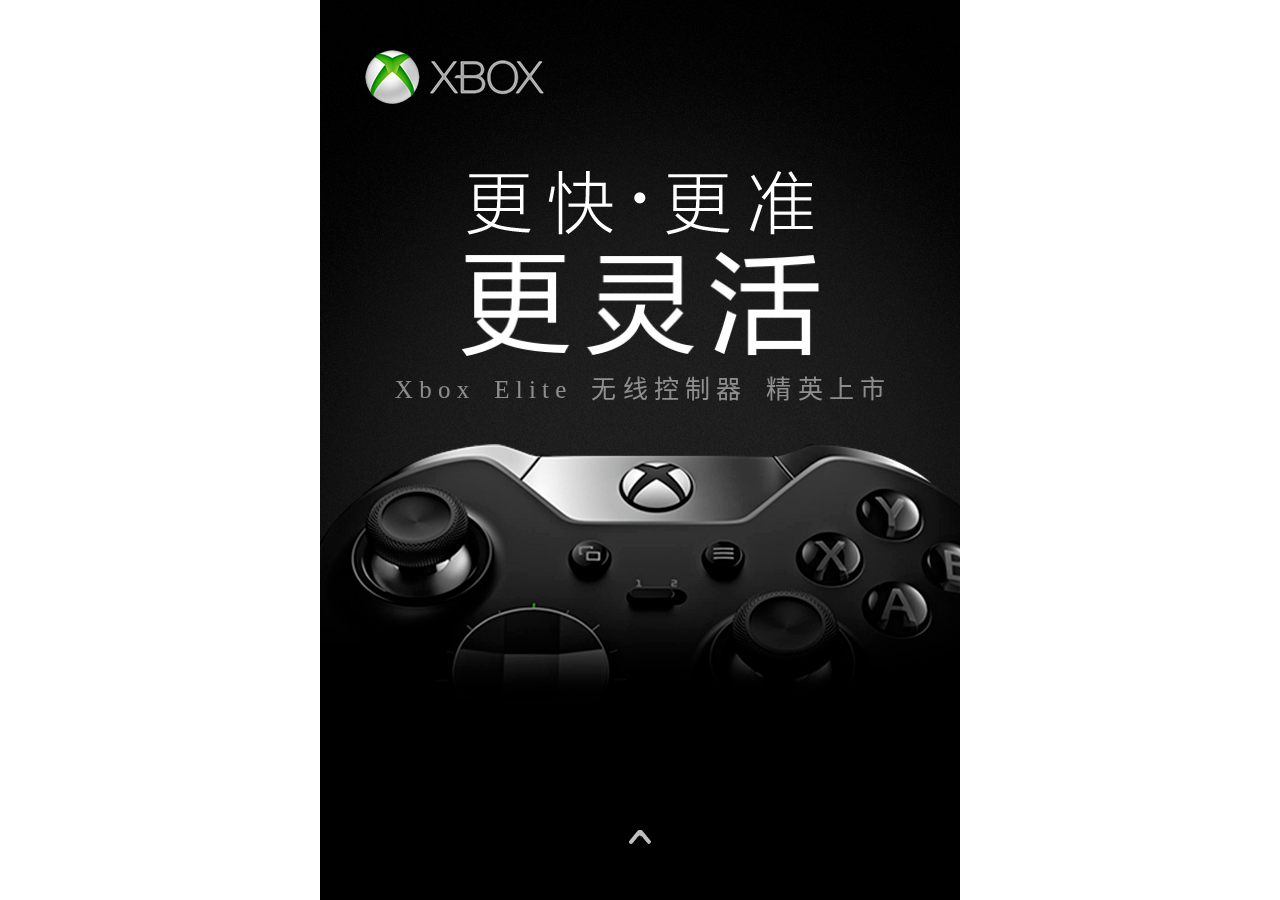
<file: index.html>
<!DOCTYPE html>
<html lang="zh-CN">
<head>
	<meta charset="UTF-8">
    <meta name="viewport" content="width=device-width,initial-scale=1.0,maximum-scale=1.0,minimum-scale=1.0,user-scalable=no" />
	<title>game</title>
	<link rel="stylesheet" href="css/animate.min.css">
	<link rel="stylesheet" href="css/iconfont.css">
	<link rel="stylesheet" href="css/mobile-reset.css">
	<link rel="stylesheet" href="css/swiper.min.css">
	<script src="js/swiper.animate1.0.2.min.js"></script>
	<script src="js/base.js"></script>
    <script src="js/rem.js"></script>
	<style>
    *{
        box-sizing: border-box;

    }
    html, body {
        height: 100%;/*
        width: 100%;*/
    }
    body {
        min-width: 320px;
        max-width: 640px;
    }
    .swiper-container,.swiper-wrapper,.swiper-slide{
        width: 100%;
        height: 100%;
    }
    .swiper-slide {
        text-align: center;
        font-size: 18px;
        /*background: #fff;*/
    }
    .page1,.page2,.page3,.page4,.page5 {
    	width: 100%;
    	height: 100%;
        position: relative;
        background-image: url(images/1.png);
    }
    .page1{
        
        background-size: 100%;
    }
    .page1-2{
        position: absolute;
        bottom: 0;
        left: 0;
        font-size: 0;
    }
    .page1-2 img{
        width: 100%;
        height: 100%;
    }
    .page1-3 img{
        width: 93%;
        height: 100%;
    }
    .page1-1{
        position: absolute;
        top: 50px;
        left: 45px;
    }
    .page1-3{
        position: absolute;
        top: 28%;
        left: 20%;
        right: 20%;
    }
    .page1-4{
        position: absolute;
        top: 19%;
        left: 20%;
        right: 20%;
    }
    .page1-4 img{
        width: 90%;
    }
    .page1-5{
        position: absolute;
        top: 21%;
        left: 20%;
        right: 20%;
    }
    .page1-6{
        font-family: "Microsoft Yahei";
        color: rgba(255,255,255,.5);
        font-size: 0.25rem;
        position: absolute;
        top: 41%;
        left: 9%;
        right: 9%;
    }
    .page1-7{
        position: absolute;
        top: 92%;
        left: 20%;
        right: 20%;
    }
    .page2-1{
        color: rgb(255,255,255);
        font-size: 0.6rem;
        font-family: "Microsoft Yahei";
        position: absolute;
        top: 5%;
        left: 10%;
    }
    .page2-2{
        position: absolute;
        top: 17%;
        left: 0;
    }
    .page2-3 p{
        font-family: "Microsoft Yahei";
        font-size: 0.25rem;
        opacity: 0.28;
        color: rgb(255,255,255);
        width: 46%;
        text-align: left;
    }
    .page2-3{
        position: absolute;
        top: 38%;
        left: 2%;
    }
    .page2-4{
        position: absolute;
        top: 19%;
        left: 38%;
    }
    .page2-4 img{
        width: 100%;
    }
    .page2-5{
        position: absolute;
        top: 51%;
        left: 0;
    }

    .page2-6{
        position: absolute;
        top: 57.5%;
        left: 0;
    }
    .page2-6 img{
        width: 100%;
        height: 100%;
    }
    .page2-7 p{
        font-family: "Microsoft Yahei";
        font-size: 0.25rem;
        opacity: 0.28;
        color: rgb(255,255,255);
        text-align: right;
    }
    .page2-7{
        position: absolute;
        top: 61%;
        right: 1%;
        z-index: 1;
        width: 39%;
    }
    .page2-8{
        position: absolute;
        top: 88.5%;
        left: 0;
    }
    .page3-4{
        position: absolute;
        top: 19%;
        left: 43%;
    }
    .page3-4 img{
        width: 100%;
    }
    .page3-3 p{
        font-family: "Microsoft Yahei";
        font-size: 0.25rem;
        opacity: 0.28;
        color: rgb(255,255,255);
        width: 56%;
        text-align: left;
    }
    .page3-3{
        position: absolute;
        top: 25%;
        left: 2%;
    }
    .page3-5{
        position: absolute;
        top: 49.5%;
        left: 0;
    }
    .page3-6{
        position: absolute;
        top: 56%;
        left: 0;
    }
    .page3-6 img{
        width: 100%;
    }
    .page3-7 p{
        font-family: "Microsoft Yahei";
        font-size: 0.25rem;
        opacity: 0.28;
        color: rgb(255,255,255);
        text-align: left;
    }
    .page3-7{
        position: absolute;
        top: 71%;
        left: 34%;
        z-index: 1;
        width: 67%;
    }
    .page3-8{
        position: absolute;
        top: 87%;
        left: 0;
    }
    .page4-2 p{
        font-size: 0.28rem;
        font-family: "Microsoft Yahei";
        color: rgb(255,255,255);
        text-align: left;
        margin-bottom: 33%;
    }
    .page4-2{
        position: absolute;
        top: 20%;
        left: 9%;
    }
    .page4-3{
        position: absolute;
        top: 27%;
        left: 9%;
    }
    .page4-3 p{
        /*margin-bottom: 35%;*/
    }
    .page4-5{
        position: absolute;
        bottom: 0;
        right: 0;
    }
    .page4-5 img{
        width: 100%;
    }
    .page5-1{
        color: #fff;
        font-size: 0.38rem;
        position: absolute;
        top: 24%;
        left: 13%;
        right: 13%;
    }
    .page5-2{
        color: rgba(255,255,255,.5);
        font-size: 0.22rem;
        position: absolute;
        top: 30%;
        left: 20%;
        right: 20%;
    }
    .page5-3{
        position: absolute;
        top: 37%;
        left: 31%;
        right: 31%;
    }
    .page5-3 img{
        width: 100%;
    }
    .page5-4{
        color: rgba(255,255,255,.5);
        font-size: 0.22rem;
        position: absolute;
        top: 63%;
        left: 20%;
        right: 20%;
    }
    .page5-5{
        width: 54%;
        height: 6%;
        background-color: #fff;
        color: #000;
        font-size: 0.4rem;
        border-radius: 6px;
        position: absolute;
        top: 74%;
        left: 23%;
        right: 23%;
        font-weight: 700;
    }
    </style>
</head>
<body>
	<div class="swiper-container">
    <div class="swiper-wrapper">
        <div class="swiper-slide page1">
            <div class="page1-1 ani" swiper-animate-effect="fadeInLeft" swiper-animate-duration="1s" swiper-animate-delay="0.3s">
                <img src="images/3.png">
            </div>
            <div class="page1-2 ani" swiper-animate-effect="fadeInUp" swiper-animate-duration="1s" swiper-animate-delay="0.7s">
                <img src="images/7.png">
            </div>
            <div class="page1-3 ani"  swiper-animate-effect="zoomIn" swiper-animate-duration="1.3s" swiper-animate-delay="1.3s">
                <img src="images/13.png">
            </div>
            <div class="page1-4 ani"  swiper-animate-effect="fadeInUp" swiper-animate-duration="1.3s" swiper-animate-delay="1.6s">
                <img src="images/14.png">
            </div>
            <div class="page1-5 ani" swiper-animate-effect="zoomIn" swiper-animate-duration="1.3s" swiper-animate-delay="1.9s">
                <img src="images/9.png">
            </div>
            <div class="page1-6 ani" swiper-animate-effect="fadeIn" swiper-animate-duration="1.3s" swiper-animate-delay="2.5s">
                X b o x　E l i t e　无 线 控 制 器　精 英 上 市
            </div>
            <div class="page1-7 push-down animated fadeInUp">
                <img src="images/push-down.png">
            </div>
        </div>
        <div class="swiper-slide page2">
        	<div class="page2-1 ani" swiper-animate-effect="fadeInLeft" swiper-animate-duration="0.8s" swiper-animate-delay="0.3s">
                产品特色
            </div>
            <div class="page2-2 ani" swiper-animate-effect="fadeInLeft" swiper-animate-duration="1s" swiper-animate-delay="0.5s">
                <img src="images/5.png">
            </div>
            <div class="page2-3 ani" swiper-animate-effect="fadeIn" swiper-animate-duration="1s" swiper-animate-delay="1.5s">
                <p>可调整虚拟摇杆的灵敏度，以及旋转时的移动速度</p>
            </div>
            <div class="page2-4 ani" swiper-animate-effect="fadeInRight" swiper-animate-duration="1s" swiper-animate-delay="0.5s">
                <img src="images/16.png">
            </div>
            <div class="page2-5 ani" swiper-animate-effect="fadeIn" swiper-animate-duration="1s" swiper-animate-delay="0.5s">
                <img src="images/17.png">
            </div>
            <div class="page2-6 ani" swiper-animate-effect="fadeInLeft" swiper-animate-duration="1s" swiper-animate-delay="0.5s">
                <img src="images/15.png">
            </div>
            <div class="page2-7 ani" swiper-animate-effect="fadeIn" swiper-animate-duration="1s" swiper-animate-delay="1.5s">
                <p>背部有两对可更换的踏板型按键，使用其作为附加按键</p>
            </div>
            <div class="page2-8 ani" swiper-animate-effect="fadeInRight" swiper-animate-duration="1s" swiper-animate-delay="0.5s">
                <img src="images/5.png">
            </div>
        </div>
        <div class="swiper-slide page3">
        	<div class="page2-1 ani" swiper-animate-effect="fadeInLeft" swiper-animate-duration="0.8s" swiper-animate-delay="0.3s">
                产品特色
            </div>
            <div class="page2-2 ani" swiper-animate-effect="fadeInLeft" swiper-animate-duration="1s" swiper-animate-delay="0.5s">
                <img src="images/5.png">
            </div>
            <div class="page3-3 ani" swiper-animate-effect="fadeIn" swiper-animate-duration="1s" swiper-animate-delay="1.5s">
                <p>能够设定按键反应速度的快慢，可以调整扣扳机时的精准度。</p>
            </div>
            <div class="page3-4 ani" swiper-animate-effect="fadeInRight" swiper-animate-duration="1s" swiper-animate-delay="0.5s">
                <img src="images/8.png">
            </div>
            <div class="page3-5 ani" swiper-animate-effect="fadeIn" swiper-animate-duration="1s" swiper-animate-delay="0.5s">
                <img src="images/17.png">
            </div>
            <div class="page3-6 ani" swiper-animate-effect="fadeInLeft" swiper-animate-duration="1s" swiper-animate-delay="0.5s">
                <img src="images/2.png">
            </div>
            <div class="page3-7 ani" swiper-animate-effect="fadeIn" swiper-animate-duration="1s" swiper-animate-delay="1.5s">
                <p>3.5毫米的耳机孔支持Sidetone功能，玩家能够听到自己讲话的声音....</p>
            </div>
            <div class="page3-8 ani" swiper-animate-effect="fadeInRight" swiper-animate-duration="1s" swiper-animate-delay="0.5s">
                <img src="images/5.png">
            </div>
        </div>
        <div class="swiper-slide page4">
        	<div class="page2-1 ani" swiper-animate-effect="fadeInLeft" swiper-animate-duration="1s" swiper-animate-delay="0.3s">
                品牌优势
            </div>
            <div class="page4-2 ani" swiper-animate-effect="fadeInRight" swiper-animate-duration="1s" swiper-animate-delay="1s">
                <p>专业的技术支持</p>
                <p>卓越的产品表现</p>
                <p>来自瑞士的纯正血统</p>
            </div>
            <div class="page4-3 ani" swiper-animate-effect="fadeInRight" swiper-animate-duration="1s" swiper-animate-delay="1.3s">
                <p><img src="images/18.png"></p>
            </div>
            <div class="page4-5 ani" swiper-animate-effect="fadeInRight" swiper-animate-duration="1s" swiper-animate-delay="0.3s">
                <img src="images/6.png">
            </div>
        </div>
        <div class="swiper-slide page5">
        	<div class="page5-1 ani" swiper-animate-effect="fadeInUp" swiper-animate-duration="1s" swiper-animate-delay="0.3s">
                X B O X　O N E 　控 制 器
            </div>
            <div class="page5-2 ani" swiper-animate-effect="fadeInUp" swiper-animate-duration="1s" swiper-animate-delay="0.6s">
                强　化　你　的　游　戏　功　力
            </div>
            <div class="page5-3 ani" swiper-animate-effect="zoomIn" swiper-animate-duration="1s" swiper-animate-delay="1.5s">
                <img src="images/4.png">
            </div>
            <div class="page5-4 ani" swiper-animate-effect="fadeInDown" swiper-animate-duration="0.7s" swiper-animate-delay="2.2s"> 
                （ 扫 描 二 维 码 ）
            </div>
            <div class="page5-5 ani" swiper-animate-effect="fadeIn" swiper-animate-duration="1s" swiper-animate-delay="2.8s"> 
                点 此 了 解 更 多
            </div>
        </div>
    </div>
    <script src="js/swiper.js"></script>
    <script src="js/Zepto.js"></script>
    <script>
    $
    var mySwiper = new Swiper ('.swiper-container', {
        pagination: '.swiper-pagination',
        paginationClickable: true,
        direction: 'vertical',
        loop: true,
        onInit: function(swiper){ //Swiper2.x的初始化是onFirstInit
        swiperAnimateCache(swiper); //隐藏动画元素 
        swiperAnimate(swiper); //初始化完成开始动画    
    },
        onSlideChangeEnd: function(swiper){ 
        swiperAnimate(swiper); //每个slide切换结束时也运行当前slide动画
      } 
  })  
    </script>
</div>
</body>
</html>
</file>
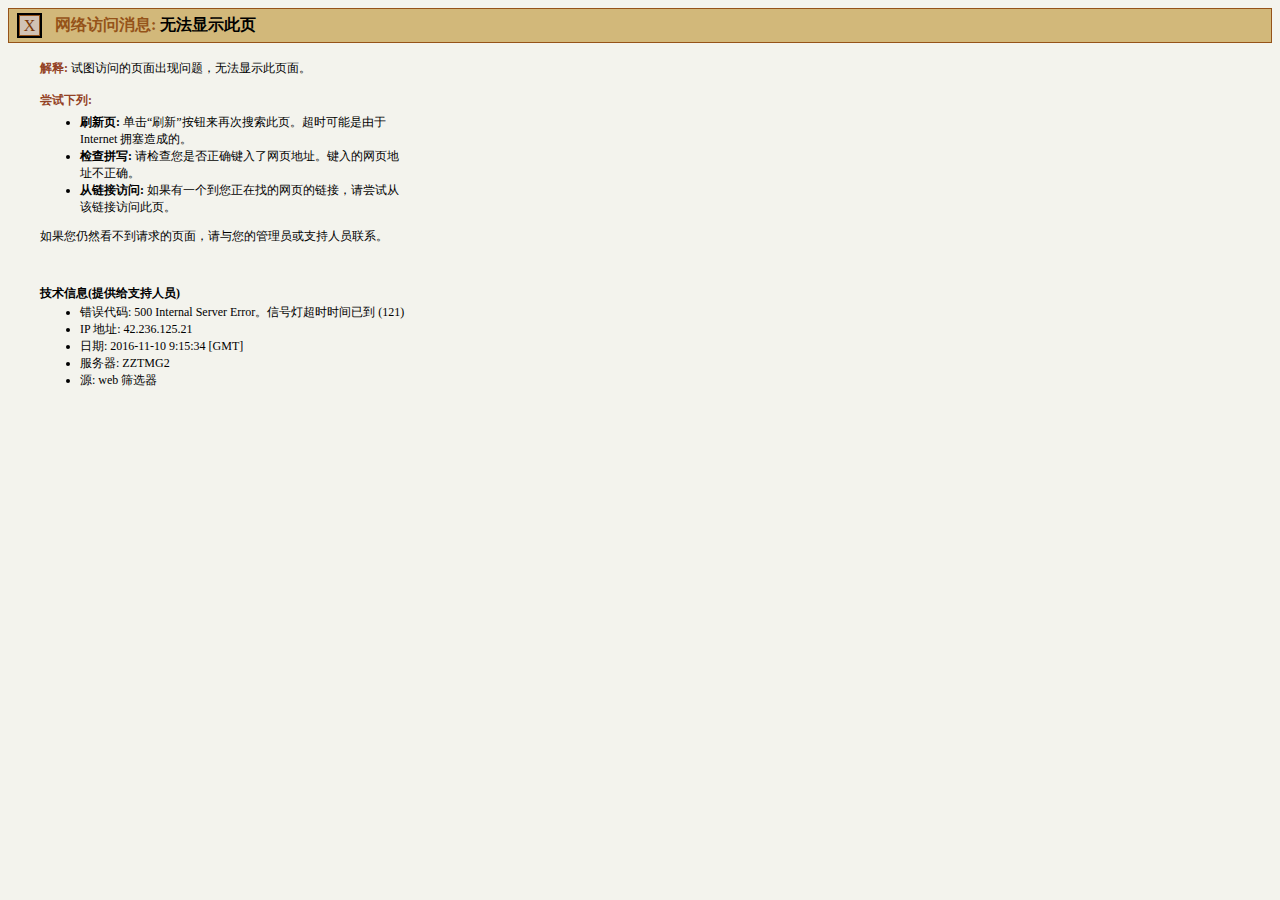
<file: images/a2d9892b-8cd5-41f3-b091-16cd26c51d7d-0741.htm>
<!DOCTYPE HTML PUBLIC "-//W3C//DTD HTML 4.0 Transitional//EN">
<HTML><HEAD><TITLE>错误消息</TITLE>
<META http-equiv=Content-Type content="text/html; charset=UTF-8">
<STYLE id=L_default_1>A {
	FONT-WEIGHT: bold; FONT-SIZE: 9pt; COLOR: #005a80; FONT-FAMILY: 宋体
}
A:hover {
	FONT-WEIGHT: bold; FONT-SIZE: 9pt; COLOR: #0d3372; FONT-FAMILY: 宋体
}
TD {
	FONT-SIZE: 9pt; FONT-FAMILY: 宋体
}
TD.titleBorder {
	BORDER-RIGHT: #955319 1px solid; BORDER-TOP: #955319 1px solid; PADDING-LEFT: 8px; FONT-WEIGHT: bold; FONT-SIZE: 12pt; VERTICAL-ALIGN: middle; BORDER-LEFT: #955319 0px solid; COLOR: #955319; BORDER-BOTTOM: #955319 1px solid; FONT-FAMILY: 宋体; HEIGHT: 35px; BACKGROUND-COLOR: #d2b87a; TEXT-ALIGN: left
}
TD.titleBorder_x {
	BORDER-RIGHT: #955319 0px solid; BORDER-TOP: #955319 1px solid; PADDING-LEFT: 8px; FONT-WEIGHT: bold; FONT-SIZE: 12pt; VERTICAL-ALIGN: middle; BORDER-LEFT: #955319 1px solid; COLOR: #978c79; BORDER-BOTTOM: #955319 1px solid; FONT-FAMILY: tahoma; HEIGHT: 35px; BACKGROUND-COLOR: #d2b87a; TEXT-ALIGN: left
}
.TitleDescription {
	FONT-WEIGHT: bold; FONT-SIZE: 12pt; COLOR: black; FONT-FAMILY: 宋体
}
SPAN.explain {
	FONT-WEIGHT: normal; FONT-SIZE: 9pt; COLOR: #934225
}
SPAN.TryThings {
	FONT-WEIGHT: normal; FONT-SIZE: 9pt; COLOR: #934225
}
.TryList {
	MARGIN-TOP: 5px; FONT-WEIGHT: normal; FONT-SIZE: 9pt; COLOR: black; FONT-FAMILY: 宋体
}
.X {
	BORDER-RIGHT: #955319 1px solid; BORDER-TOP: #955319 1px solid; FONT-WEIGHT: normal; FONT-SIZE: 12pt; BORDER-LEFT: #955319 1px solid; COLOR: #7b3807; BORDER-BOTTOM: #955319 1px solid; FONT-FAMILY: 宋体; BACKGROUND-COLOR: #d1c2b4
}
.adminList {
	MARGIN-TOP: 2px
}
</STYLE>
<META content="MSHTML 6.00.2800.1170" name=GENERATOR></HEAD>
<BODY bgColor=#f3f3ed>
<TABLE cellSpacing=0 cellPadding=0 width="100%">
  <TBODY>
  <TR>
    <TD class=titleborder_x width=30>
      <TABLE height=25 cellSpacing=2 cellPadding=0 width=25 bgColor=black>
        <TBODY>
        <TR>
          <TD class=x vAlign=center align=middle>X</TD>
        </TR>
        </TBODY>
      </TABLE>
    </TD>
    <TD class=titleBorder id=L_default_2>网络访问消息:<SPAN class=TitleDescription> 无法显示此页</SPAN> </TD>
  </TR>
  </TBODY>
</TABLE>

<TABLE id=spacer>
  <TBODY>
  <TR>
    <TD height=10></TD></TR></TBODY></TABLE>
<TABLE width=400>
  <TBODY>
  <TR>
    <TD noWrap width=25></TD>
    <TD width=400><SPAN class=explain><ID id=L_default_3><B>解释:</B></ID></SPAN><ID id=L_default_4> 试图访问的页面出现问题，无法显示此页面。 </ID><BR><BR>
    <B><SPAN class=tryThings><ID id=L_default_5><B>尝试下列:</B></ID></SPAN></B> 
      <UL class=TryList>
        <LI id=L_default_6><B>刷新页:</B> 单击“刷新”按钮来再次搜索此页。超时可能是由于 Internet 拥塞造成的。
<LI id=L_default_7><B>检查拼写:</B> 请检查您是否正确键入了网页地址。键入的网页地址不正确。
<LI id=L_default_8><B>从链接访问:</B> 如果有一个到您正在找的网页的链接，请尝试从该链接访问此页。

      </UL>
<ID id=L_default_9>如果您仍然看不到请求的页面，请与您的管理员或支持人员联系。</ID> <BR><BR>
    </TD>
  </TR>
  </TBODY>
</TABLE>

<TABLE id=spacer><TBODY><TR><TD height=15></TD></TR></TBODY></TABLE>

<TABLE width=400>
  <TBODY>
  <TR>
    <TD noWrap width=25></TD>
    <TD width=400 id=L_default_10><B>技术信息(提供给支持人员)</B> 
      <UL class=adminList>
        <LI id=L_default_11>错误代码: 500 Internal Server Error。信号灯超时时间已到 (121)
<LI id=L_default_12>IP 地址: 42.236.125.21
<LI id=L_default_13>日期: 2016-11-10 9:15:34 [GMT]
<LI id=L_default_14>服务器: ZZTMG2
<LI id=L_default_15>源: web 筛选器

      </UL>
    </TD>
  </TR>
  </TBODY>
</TABLE>

</BODY>
</HTML>
</file>
<file: css/iconfont.css>
@font-face {font-family: "iconfont";
  src: url('iconfont.eot?t=1470453390'); /* IE9*/
  src: url('iconfont.eot?t=1470453390#iefix') format('embedded-opentype'), /* IE6-IE8 */
  url('iconfont.woff?t=1470453390') format('woff'), /* chrome, firefox */
  url('iconfont.ttf?t=1470453390') format('truetype'), /* chrome, firefox, opera, Safari, Android, iOS 4.2+*/
  url('iconfont.svg?t=1470453390#iconfont') format('svg'); /* iOS 4.1- */
}

.iconfont {
  font-family:"iconfont" !important;
  font-size:16px;
  font-style:normal;
  -webkit-font-smoothing: antialiased;
  -webkit-text-stroke-width: 0.2px;
  -moz-osx-font-smoothing: grayscale;
}
.icon-google:before { content: "\e601"; }
.icon-weixin:before { content: "\e602"; }
.icon-140066045710html5:before { content: "\e600"; }
.icon-microsoft:before { content: "\e603"; }
.icon-wangluo:before { content: "\e604"; }
.icon-apple:before { content: "\e605"; }
.icon-youxi:before { content: "\e606"; }
.icon-pingguo:before { content: "\e607"; }
.icon-huolisonggugeyanzheng:before { content: "\e608"; }
</file>
